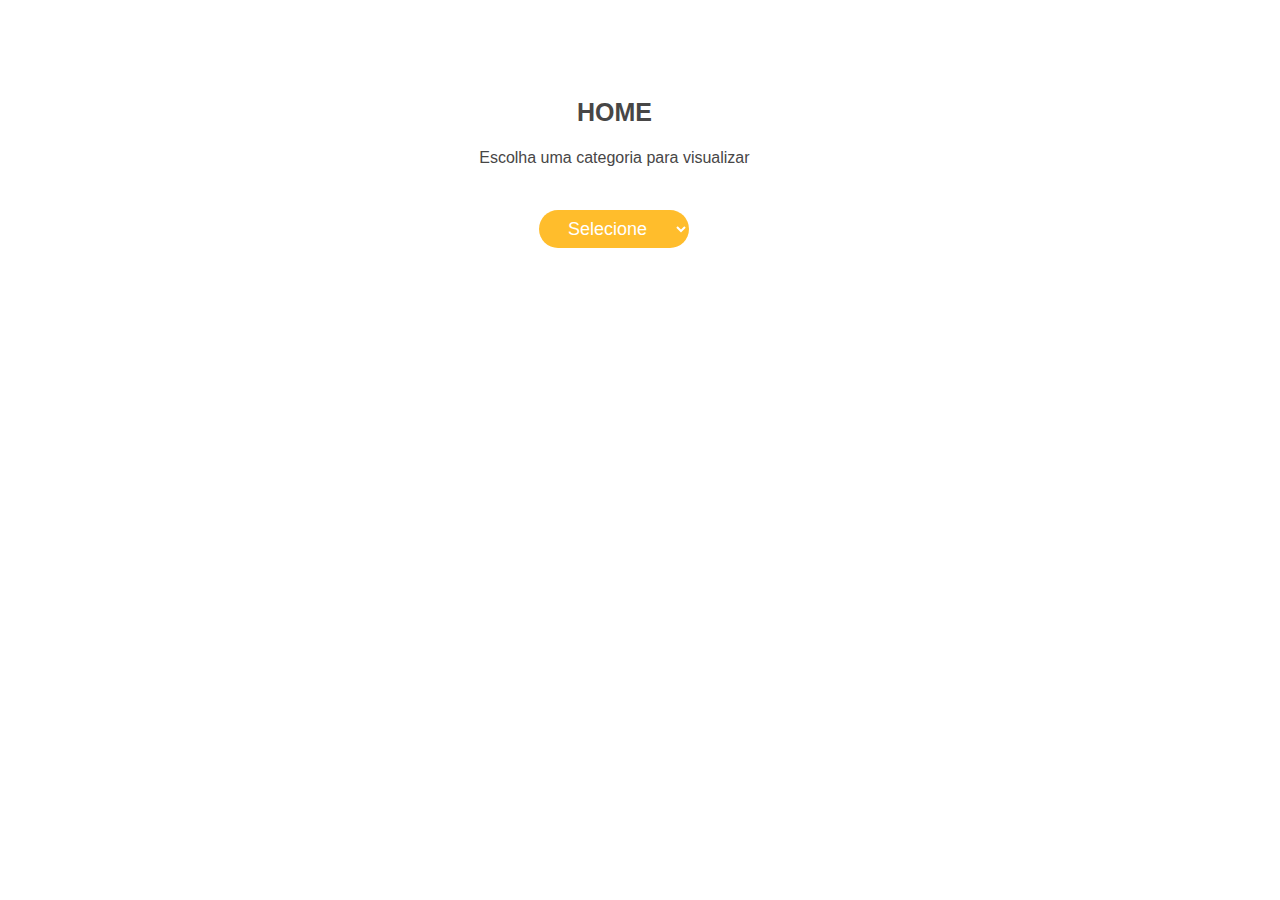
<file: home.html>
<!DOCTYPE html>
<html lang="en">
  <head>
    <meta charset="UTF-8" />
    <meta http-equiv="X-UA-Compatible" content="IE=edge" />
    <meta name="viewport" content="width=device-width, initial-scale=1.0" />
    <link rel="stylesheet" href="css/home.css" />
    <title>Home</title>
  </head>
  <body>
    <main>
      <div class="text">
        <h4>HOME</h4>
        <p>Escolha uma categoria para visualizar</p>
      </div>
      <select name="categories" id="animals">
        <option value="selecione" disabled selected>Selecione</option>
        <option value="todos">Todos</option>
      </select>
      <p hidden>Resultados da Busca:</p>
      <section></section>
    </main>
    <script src="app.js"></script>
  </body>
</html>
</file>
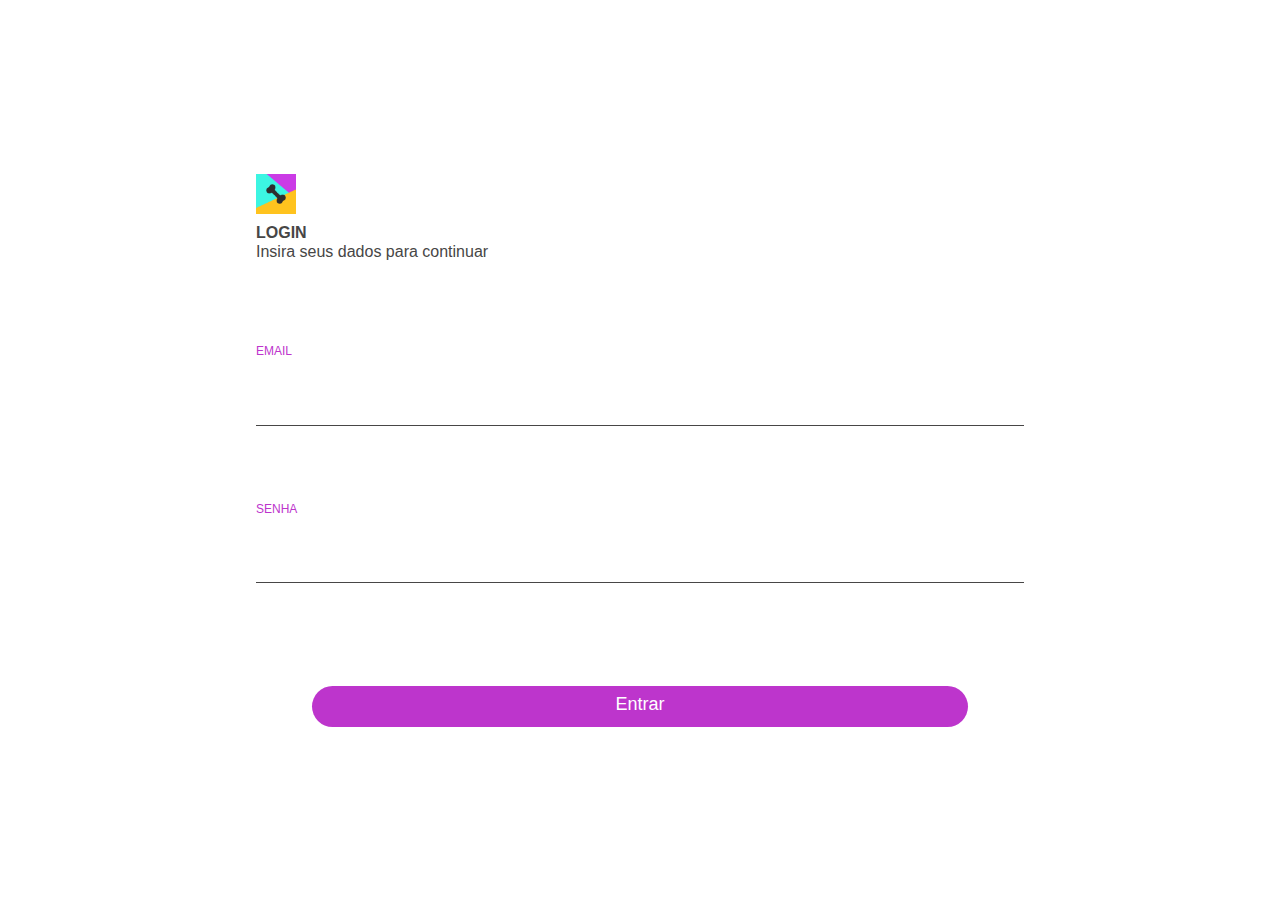
<file: login.html>
<!DOCTYPE html>
<html lang="en">
  <head>
    <meta charset="UTF-8" />
    <meta http-equiv="X-UA-Compatible" content="IE=edge" />
    <meta name="viewport" content="width=device-width, initial-scale=1.0" />
    <link rel="stylesheet" href="/css/login.css" />
    <title>Login</title>
  </head>
  <body>
    <section>
      <div class="login-conteiner">
        <img class="logo" src="/img/icon.png" alt="Icone Osso" />
        <h4>LOGIN</h4>
        <p>Insira seus dados para continuar</p>
      </div>

      <form>
        <label class="email"> EMAIL </label>

        <input class="input" type="text" />

        <label class="senha"> SENHA </label>

        <input class="input" type="password" />

        <a href="./home.html" target="_blank">Entrar</a>
      </form>
    </section>
  </body>
</html>
</file>
<file: css/home.css>
* {
  padding: 0;
  margin: 0;
  font-family: "Gill Sans", "Gill Sans MT", Calibri, "Trebuchet MS", sans-serif;
}

main {
  display: flex;
  flex-direction: column;
  width: 96vw;
  height: 100%;
  align-items: center;
  justify-content: center;
}

.text {
  color: rgb(71, 70, 70);
}

.text h4 {
  font-size: 25px;
  text-align: center;
  margin-bottom: 8%;
}

div {
  margin: 8% 4% 1%;
}

section {
  margin: 2%;
  color: rgb(71, 70, 70);
  padding-left: 2%;
  display: flex;
  flex-direction: column;
  background-color: rgb(247, 210, 247);
  width: 340px;
}

select {
  margin: 2.5% 4%;
  background-color: #ffbd2c;
  width: 150px;
  height: 38px;
  border-radius: 20px;
  border: none;
  color: white;
  padding-left: 2%;
  font-size: 18px;
}

select:focus {
  outline: 0;
}

.item {
  height: 40%;
  width: 90%;
  background-color: white;
  border-radius: 15px;
  display: flex;
}

.item img {
  height: 100%;
  width: 50%;
  border-radius: 15px 0 0 15px;
}

.text-card {
  display: flex;
  flex-direction: column;
  align-items: center;
  width: 50%;
  justify-content: space-around;
}
</file>
<file: css/login.css>
* {
  margin: 0;
  padding: 0;
  font-family: "Gill Sans", "Gill Sans MT", Calibri, "Trebuchet MS", sans-serif;
}

.login-conteiner {
  /* padding-left: 2%;
  margin-top: 2%; */
  height: 120px;
  width: 60%;
  display: flex;
  flex-direction: column;
  justify-content: space-around;
}

.logo {
  height: 40px;
  width: 40px;
}
.login-conteiner h4 {
  margin-top: 1%;
  color: rgb(71, 70, 70);
}

.login-conteiner p {
  color: rgb(71, 70, 70);
  margin-bottom: 4%;
}

form {
  display: flex;
  flex-direction: column;
  /* margin-top: 2%; */
  width: 100vw;
  align-items: center;
}

.email {
  padding-bottom: 0%;
  text-align: left;
  font-size: 12px;
  width: 60%;
}

.senha {
  padding-bottom: 0%;
  text-align: left;
  font-size: 12px;
  width: 60%;
}

.input {
  margin-bottom: 2%;
  border: none;
  border-bottom: solid 1px;
  width: 60%;
  color: rgb(71, 70, 70);
}

.input:focus {
  outline: 0;
}

label {
  color: rgb(189, 53, 204);
  margin: 4%;
}

a {
  background-color: rgb(189, 53, 204);
  text-decoration: none;
  width: 50%;
  height: 25px;
  padding: 8px;
  border-radius: 25px;
  border: none;
  color: white;
  text-align: center;
  margin-top: 6%;
  font-size: large;
}
section {
  display: flex;
  flex-direction: column;
  width: 100vw;
  height: 100vh;
  align-items: center;
  justify-content: center;
}
</file>
